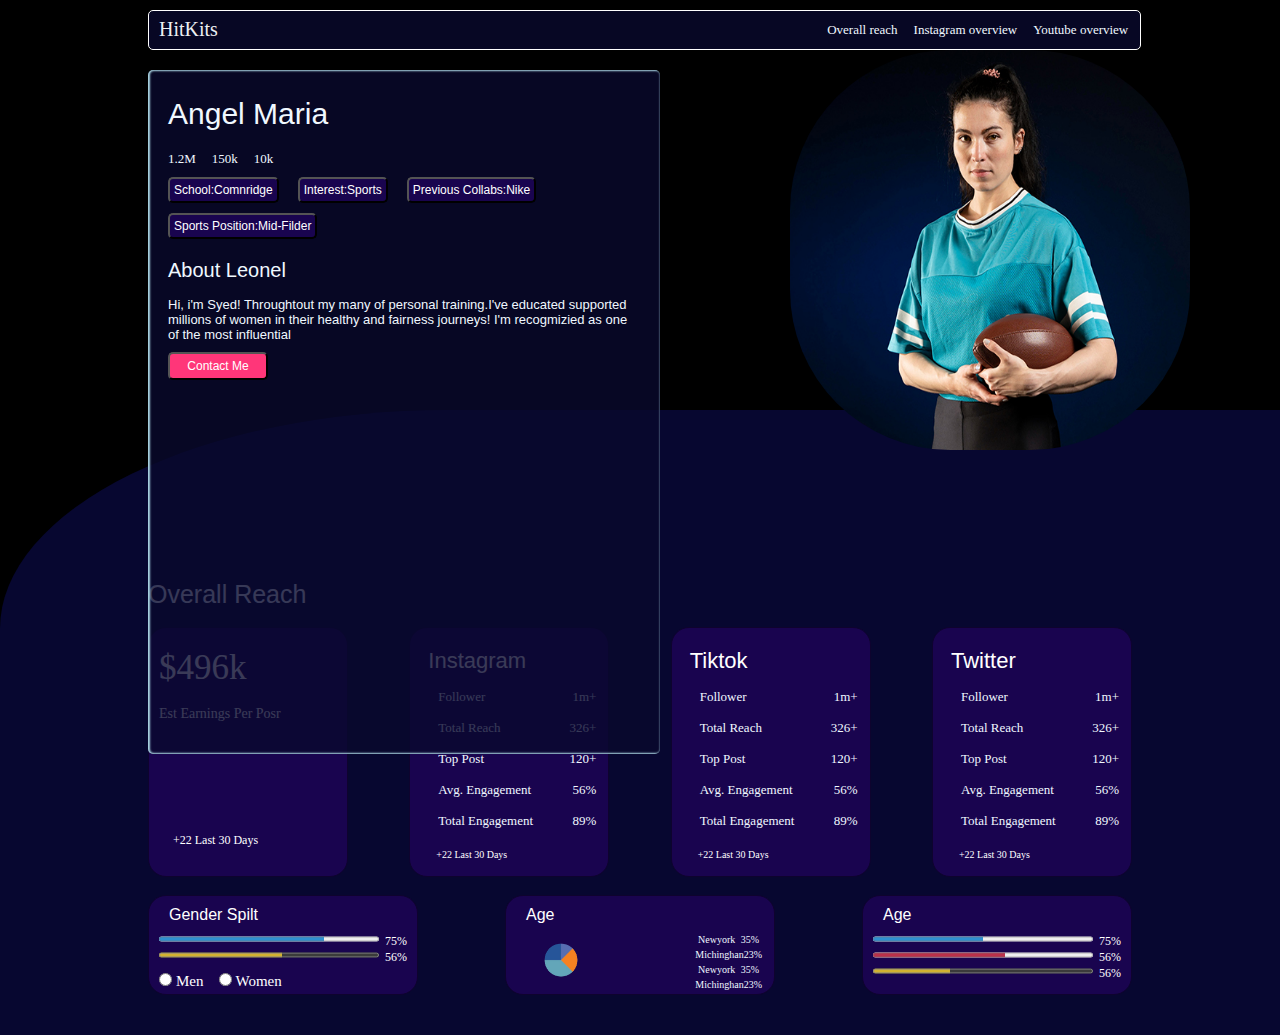
<file: index.html>
<!DOCTYPE html>
<html lang="en">

<head>
    <meta charset="UTF-8">
    <meta name="viewport" content="width=device-width, initial-scale=1.0">
    <title>Document</title>
    <link rel="style.css" href="css/style.css">
           <link rel="stylesheet" href="https://cdnjs.cloudflare.com/ajax/libs/font-awesome/6.6.0/css/all.min.css" integrity="sha512-Kc323vGBEqzTmouAECnVceyQqyqdsSiqLQISBL29aUW4U/M7pSPA/gEUZQqv1cwx4OnYxTxve5UMg5GT6L4JJg==" crossorigin="anonymous" referrerpolicy="no-referrer" />
    <link rel="stylesheet" href="css/style.css">
</head>

<body>


    <div class="maindiv">
        <div class="container">
            <div class="header">
                <div class="hname"> HitKits</div>
                <div class="hinfo">
                    <ul id="uhinfo">
                        <li>Overall reach</li>
                        <li>Instagram overview</li>
                        <li>Youtube overview</li>
                    </ul>
                </div>
            </div>
            <div class="nav">
                <div class="box1">
                    <div class="namebar">
                        <p id="infname"> Angel Maria <sup><i class="fa-thin fa-badge-check"></i></sup></i></p><br>
                        <ul id="nameid">
                            <li><i class="fa-brands fa-youtube"></i>1.2M</li>
                            <li><i class="fa-brands fa-instagram"></i>150k</li>
                            <li><i class="fa-brands fa-tiktok"></i>10k</li>
                        </ul><br>
                        <div class="moreinfo">
                            <button>School:Comnridge</button>
                            <button> Interest:Sports</button>
                            <button>Previous Collabs:Nike</button>
                            <br>
                            <button>Sports Position:Mid-Filder</button>
                        </div>

                        <div class="">
                            <h3> About Leonel</h3>
                            <p id="self"> Hi, i'm Syed! Throughtout my many of personal training.I've educated supported
                                millions of women in their healthy and fairness journeys! I'm recogmizied as one of the
                                most influential</p>

                        </div>
                        <button id="mainbtn">Contact Me </button>
                    </div>
                </div>
                <div class="image"><img src="images/logo.jpg"></div>
            </div>
        </div>
        <div class="box2">
            <div class="box2container">
                <h2> Overall Reach</h2>
                <br>
                <div class="slide1">
                    <div class="card1">
                        <p id="card1p">$496k</p>
                        <br>
                        <p style="font-size:14px;"> Est Earnings Per Posr</p>
                        <br>
                        <ul id="card1icon">
                            <li><i class="fa-brands fa-tiktok"></i></li>
                            <li><i class="fa-brands fa-instagram"></i></li>
                        </ul>
                        <p id="card1footer"><i class="fa-sharp fa-solid fa-arrow-up-right-from-square"></i> +22 Last 30
                            Days</p>
                    </div>
                    <div class="card2">
                        <p id="card2head"> Instagram<i class="fa-brands fa-instagram"></i></p>
                        <div class="card2list">
                            <ul>
                                <li>
                                    <p><i class="fa-regular fa-user"></i>Follower</p>
                                    <p>1m+</p>
                                </li>
                                <li>
                                    <p><i class="fa-solid fa-cloud-arrow-up"></i>Total Reach</p>
                                    <p>326+</p>
                                </li>
                                <li>
                                    <p><i class="fa-solid fa-signs-post"></i>Top Post</p>
                                    <p>120+</p>
                                </li>
                                <li>
                                    <p><i class="fa-sharp fa-light fa-group-arrows-rotate"></i>Avg. Engagement</p>
                                    <p>56%</p>
                                </li>
                                <li>
                                    <p><i class="fa-sharp fa-light fa-group-arrows-rotate"></i>Total Engagement</p>
                                    <p>89%</p>
                                </li>
                            </ul>
                            <p id="card2footer"><i class="fa-sharp fa-solid fa-arrow-up-right-from-square"></i>+22 Last
                                30 Days</p>
                        </div>

                    </div>
                    <div class="card3">
                        <p id="card3head">Tiktok<i class="fa-brands fa-tiktok"></i></p>
                        <div class="card3list">
                            <ul>
                                <li>
                                    <p><i class="fa-regular fa-user"></i>Follower</p>
                                    <p>1m+</p>
                                </li>
                                <li>
                                    <p><i class="fa-solid fa-cloud-arrow-up"></i>Total Reach</p>
                                    <p>326+</p>
                                </li>
                                <li>
                                    <p><i class="fa-solid fa-signs-post"></i>Top Post</p>
                                    <p>120+</p>
                                </li>
                                <li>
                                    <p><i class="fa-sharp fa-light fa-group-arrows-rotate"></i>Avg. Engagement</p>
                                    <p>56%</p>
                                </li>
                                <li>
                                    <p><i class="fa-sharp fa-light fa-group-arrows-rotate"></i>Total Engagement</p>
                                    <p>89%</p>
                                </li>
                            </ul>
                            <p id="card3footer"><i class="fa-sharp fa-solid fa-arrow-up-right-from-square"></i>+22 Last
                                30 Days</p>
                        </div>
                    </div>
                    <div class="card4">
                        <p id="card4head">Twitter<i class="fa-brands fa-twitter"></i></p>
                        <div class="card4list">
                            <ul>
                                <li>
                                    <p><i class="fa-regular fa-user"></i>Follower</p>
                                    <p>1m+</p>
                                </li>
                                <li>
                                    <p><i class="fa-solid fa-cloud-arrow-up"></i>Total Reach</p>
                                    <p>326+</p>
                                </li>
                                <li>
                                    <p><i class="fa-solid fa-signs-post"></i>Top Post</p>
                                    <p>120+</p>
                                </li>
                                <li>
                                    <p><i class="fa-sharp fa-light fa-group-arrows-rotate"></i>Avg. Engagement</p>
                                    <p>56%</p>
                                </li>
                                <li>
                                    <p><i class="fa-sharp fa-light fa-group-arrows-rotate"></i>Total Engagement</p>
                                    <p>89%</p>
                                </li>
                            </ul>
                            <p id="card4footer"><i class="fa-sharp fa-solid fa-arrow-up-right-from-square"></i>+22 Last
                                30 Days</p>
                        </div>
                    </div>
                </div>
                <br>
                <div class="slide2">
                    <div class="block1">
                        <div class="b1head">
                            <p> Gender Spilt</p>
                            <p><i class="fa-solid fa-venus"></i></p>
                        </div>
                        <div class="range1"><progress value="75" max="100">75%</progress>
                            <p>75%</p>
                        </div>
                        <div class="range2"><progress value="56" max="100">56%</progress>
                            <p>56%</p>
                        </div>
                        <div class="gen">
                            <div class="gen1">
                                <input type="radio" name="">
                                <lable style="margin-right: 15px; font-size: 15px;">Men</lable>
                            </div>
                            <div class="gen2">
                                <input type="radio" name="">
                                <lable style="margin-right: 15px; font-size: 15px; margin-top: 10px;"> Women</lable>
                            </div>
                        </div>
                    </div>
                    <div class="block2">
                        <div class="b2head">
                            <p>Age
                            <p><i class="fa-sharp fa-solid fa-down-left-and-up-right-to-center"></i></p>
                        </div>
                        <div class="b2content">
                            <div class="images"><img src="images/pi.png"></div>
                            <div class="detail">
                                <ul>
                                    <li>
                                        <p>Newyork</p>
                                        <p>35%</p>
                                    </li>
                                    <li>
                                        <p></p>Michinghan<p>23%</p>
                                    </li>
                                    <li>
                                        <p>Newyork</p>
                                        <p>35%</p>
                                    </li>
                                    <li>
                                        <p></p>Michinghan<p>23%</p>
                                    </li>
                                </ul>
                            </div>
                        </div>
                    </div>
                    <div class="block3">
                        <div class="b3head">
                            <p>Age
                            <p><i class="fa-sharp fa-solid fa-down-left-and-up-right-to-center"></i></p>
                        </div>
                        <div class="range3"><progress value="50" max="100">50%</progress>
                            <p>75%</p>
                        </div>
                        <div class="range4"><progress value="60" max="100">60%</progress>
                            <p>56%</p>
                        </div>
                        <div class="range5"><progress value="35" max="100">35%</progress>
                            <p>56%</p>
                        </div>
                    </div>
                </div>
            </div>

</body>

</html>
</file>
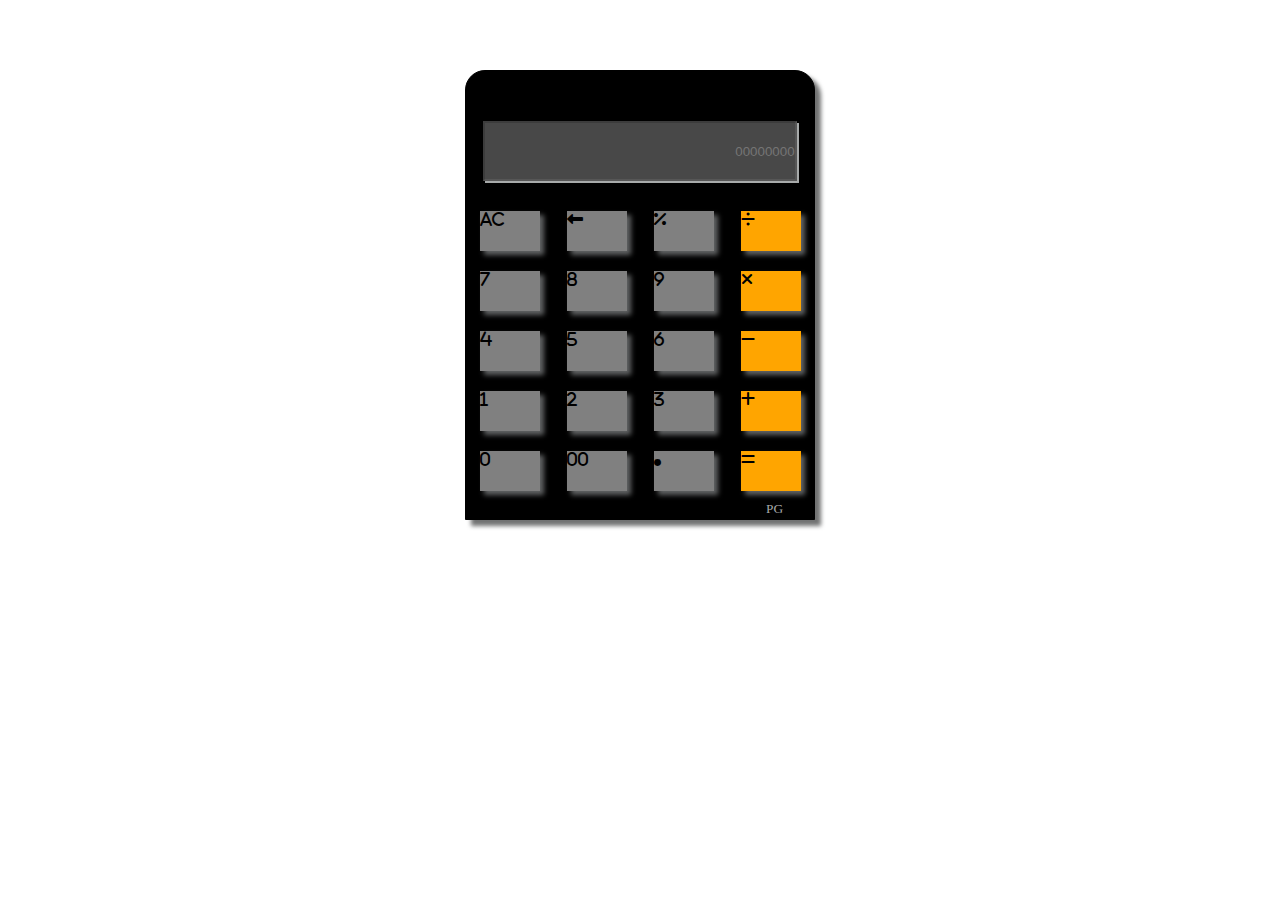
<file: cal.html>
<!DOCTYPE html>
<html lang="en">
<head>
    <meta charset="UTF-8">
    <meta name="viewport" content="width=device-width, initial-scale=1.0">
    <title>Document</title>
    <link
            href="https://cdn.jsdelivr.net/npm/bootstrap@5.3.2/dist/css/bootstrap.min.css"
            rel="stylesheet"
            integrity="sha384-T3c6CoIi6uLrA9TneNEoa7RxnatzjcDSCmG1MXxSR1GAsXEV/Dwwykc2MPK8M2HN"
            crossorigin="anonymous"
        />
        <link rel="stylesheet" href="css/cal.css">
        <link rel="stylesheet" href="https://cdnjs.cloudflare.com/ajax/libs/font-awesome/6.6.0/css/all.min.css"/>
</head>
<body>
        <div class="container">
            <div class="box">
                
                <div class="main">
                <input type = "text" id="result" disabled placeholder="00000000">
                </div>
                    <div class="f1">
                        <a onclick="clearscreen()" class ="btn mybg"><i class="fa-solid fa-a"></i><i class="fa-solid fa-c"></i></a>
                        <a onclick="cut()" class="btn mybg"><i class="fa-solid fa-left-long"></i></a>
                        <a onclick="display('%')" class="btn mybg"><i class="fa-solid fa-percent"></i></a>
                        <a onclick="display('/')" class="btn mybgs"><i class="fa-solid fa-divide"></i></a>
                    </div>

                    <div class="f2">
                        <a onclick="display('7')" class="btn mybg"><i class="fa-solid fa-7"></i></a>
                        <a  onclick="display('8')" class="btn mybg"><i class="fa-solid fa-8"></i></a>
                        <a  onclick="display('9')" class="btn mybg"><i class="fa-solid fa-9"></i></a>
                        <a onclick="display('*')"class="btn mybgs"><i class="fa-solid fa-xmark"></i></a>
                    </div>

                    <div class="f3">
                        <a onclick="display('4')" class="btn mybg"><i class="fa-solid fa-4"></i></a>
                        <a onclick="display('5')" class="btn mybg"><i class="fa-solid fa-5"></i></a>
                        <a onclick="display('6')" class="btn mybg"><i class="fa-solid fa-6"></i></a>
                        <a onclick="display('-')" class="btn mybgs"><i class="fa-solid fa-minus"></i></a>
                    </div>

                    <div class="f4">
                        <a onclick="display('1')" class="btn mybg"><i class="fa-solid fa-1"></i></a>
                        <a onclick="display('2')" class="btn mybg"><i class="fa-solid fa-2"></i></a>
                        <a onclick="display('3')" class="btn mybg"><i class="fa-solid fa-3"></i></a>
                        <a onclick="display('+')" class="btn mybgs"><i class="fa-solid fa-plus"></i></a>
                    </div>

                    <div class="f5">
                        <a onclick="display('0')" class="btn mybg"><i class="fa-solid fa-0"></i></a>
                        <a onclick="display('00')" class="btn mybg"><i class="fa-solid fa-0"></i><i class="fa-solid fa-0"></i></a>
                        <a onclick="display('.')" class="btn mybg myfont"><i class="fa-solid fa-circle"></i></a>
                        <a onclick="calculate()" class="btn mybgs"><i class="fa-solid fa-equals"></i></a>
                    </div>

                    <p id="by"> PG</p>
            </div>
        </div>
    

<script>
        function display(value){
            document.getElementById("result").value +=value;
        }

        function calculate(){
        let input = document.getElementById("result").value;
        

        try{
            let output = eval(input); 
            document.getElementById("result").value = output;

        }
        catch ( error ){
            document.getElementById("result").value= "error"
        }
        }
        function clearscreen(){
            document.getElementById("result").value="";
        }
         
        function cut() {
    document.getElementById("result").value = document.getElementById("result").value.slice(0, -1);
}
            
         
</script>


</body>
</html>
</file>
<file: css/style.css>
* {
    margin: 0%;
    padding: 0%;
    box-sizing: border-box;
}

body {
    background-color: black;
    position: relative;
}

.maindiv {
    background-color: black;
}

.container {
    margin: 0 auto;
    width: 80%;
    height: 100vh;
    background-color: black;

}

.header {
    margin-top: 10px;
    height: 40px;
    display: flex;
    background-color: rgba(9, 9, 45, 0.8);
    justify-content: space-between;
    border-radius: 5px;
    width: 97%;
    margin-left: 20px;
    border: 1px solid #fff;


}

.hname {
    font-size: 20px;
    font-family: 'Gill Sans', 'Gill Sans MT', Calibri, 'Trebuchet MS', sans-;
    color: rgb(237, 240, 243);
    padding-left: 10px;
    padding-top: 7px;
}

.hinfo {
    padding-top: 9px;

}

ul li {
    display: inline;
    color: aliceblue;
    margin-right: 12px;
    font-size: small;
}

.box1 {
    display: flex;
    background-color: rgba(9, 9, 45, 0.8);
    width: 40%;
    height: 76%;
    margin-left: 20px;
    margin-top: 20px;
    flex-wrap: wrap;
    border-radius: 5px;
    flex-direction: row;
    box-shadow: 1px 0px 2px 1px lightblue inset;
    padding-top: 20px;
    position: absolute;
    z-index: 90;
}

#nameid {
    color: aliceblue;
    display: inline;
    margin-left: 20px;

}

#infname {
    font-size: 30px;
    color: aliceblue;
    font-family: 'Lucida Sans', 'Lucida Sans Regular', 'Lucida Grande', 'Lucida Sans Unicode', Geneva, Verdana, sans-serif;
    margin-left: 20px
}

.moreinfo {
    margin-left: 20px;

}

button {
    padding: 4px;
    background-color: rgb(25, 4, 79);
    font-size: 12px;
    margin-right: 15px;
    margin-top: 10px;
    color: #fff;
    border-radius: 5px;
}

h3 {
    margin-top: 20px;
    margin-left: 20px;
    font-size: 20px;
    font-family: 'Lucida Sans', 'Lucida Sans Regular', 'Lucida Grande', 'Lucida Sans Unicode', Geneva, Verdana, sans-serif;
    font-weight: lighter;
    color: aliceblue;
}

#self {
    color: aliceblue;
    margin-left: 20px;
    margin-top: 15px;
    font-size: small;
    margin-right: 30px;
    font-weight: lighter;
    font-family: 'Lucida Sans', 'Lucida Sans Regular', 'Lucida Grande', 'Lucida Sans Unicode', Geneva, Verdana, sans-serif;
}

#mainbtn {
    width: 100px;
    margin-left: 20px;
    padding: 5px;
    border-radius: 5px;
    background-color: rgb(255, 54, 121);
    color: #fff;
}

.nav {
    height: 100vh;
    display: flex;
    justify-content: space-between;
    width: 100%;
    margin-right: 20px;
}

.image img {
    right: 90px;
    z-index: 11000px;
    width: 400px;
    height: 400px;
    border-radius: 40%;
    position: absolute;
    z-index: 90;
}

.box2 {
    width: 100%;
    margin-top: 20px;
    background-color: rgb(7, 7, 48);
    padding-top: 80px;
    border-top-left-radius: 35%;
    top: 380px;
    position: absolute;


}

.slide1 {
    margin-right: 20px;
    display: flex;
    justify-content: space-between;
    margin-left: 20px;

}

.card1 {
    border: 1px rgb(14, 3, 46) solid;
    width: 200px;
    height: 250px;
    background-color: rgb(25, 4, 79);
    border-radius: 18px;
    color: #fff;
    padding-left: 10px;
}

.card2 {
    border: 1px rgb(14, 3, 46)solid;
    width: 200px;
    height: 250px;
    background-color: rgb(25, 4, 79);
    border-radius: 18px;
    color: #fff;
}

.card3 {
    border: 1px rgb(14, 3, 46) solid;
    width: 200px;
    height: 250px;
    background-color: rgb(25, 4, 79);
    border-radius: 18px;
    color: #fff
}

.card4 {
    border: 1px rgb(14, 3, 46) solid;
    width: 200px;
    height: 250px;
    background-color: rgb(25, 4, 79);
    border-radius: 18px;
    color: #fff;
}

h2 {
    padding-top: 70px;
    margin-top: 20px;
    margin-left: 20px;
    font-size: 25px;
    font-family: 'Lucida Sans', 'Lucida Sans Regular', 'Lucida Grande', 'Lucida Sans Unicode', Geneva, Verdana, sans-serif;
    font-weight: lighter;
    color: aliceblue;
}

#card1p {
    font-size: 35px;
    color: #fff;
    margin-top: 20px;

}

.box2container {
    margin: 0% auto;
    width: 80%;
}

#card1icon i {
    display: inline;
    font-size: 20px;
    color: rgb(195, 38, 90);
}

#card1footer {
    font-size: 12px;
    margin-top: 70px;
    padding-left: 9px;
}

#card1footer i {
    margin-right: 5px;
    color: rgb(195, 38, 90);
    font-size: 10px;
}

#card2head {
    font-size: 22px;
    margin-top: 20px;
    margin-left: 18px;
    justify-content: space-between;
    font-family: 'Lucida Sans', 'Lucida Sans Regular', 'Lucida Grande', 'Lucida Sans Unicode', Geneva, Verdana, sans-serif;
}

#card2head i {
    padding-left: 40px;
    color: rgb(195, 38, 90);
}

.card2list ul li {
    display: flex;
    justify-content: space-between;
    margin-left: 20px;
    margin-top: 15px;
}

.card2list ul li i {
    margin-right: 8px;
    font-size: 14px;
    color: rgb(195, 38, 90);
}

#card2footer {
    font-size: 10px;
    margin: 20px;
}

#card2footer i {
    margin-right: 6px;
    color: rgb(195, 38, 90);
    font-size: 10px;
}

#card3head {
    font-size: 22px;
    margin-top: 20px;
    margin-left: 18px;
    justify-content: space-between;
    font-family: 'Lucida Sans', 'Lucida Sans Regular', 'Lucida Grande', 'Lucida Sans Unicode', Geneva, Verdana, sans-serif;
}

#card3head i {
    padding-left: 80px;
    color: rgb(195, 38, 90);
}

.card3list ul li {
    display: flex;
    justify-content: space-between;
    margin-left: 20px;
    margin-top: 15px;
}

.card3list ul li i {
    margin-right: 8px;
    font-size: 14px;
    color: rgb(195, 38, 90);
}

#card3footer {
    font-size: 10px;
    margin: 20px;
}

#card3footer i {
    margin-right: 6px;
    color: rgb(195, 38, 90);
    font-size: 10px;
}

#card4head {
    font-size: 22px;
    margin-top: 20px;
    margin-left: 18px;
    justify-content: space-between;
    font-family: 'Lucida Sans', 'Lucida Sans Regular', 'Lucida Grande', 'Lucida Sans Unicode', Geneva, Verdana, sans-serif;
}

#card4head i {
    padding-left: 70px;
    color: rgb(195, 38, 90);
}

.card4list ul li {
    display: flex;
    justify-content: space-between;
    margin-left: 20px;
    margin-top: 15px;
}

.card4list ul li i {
    margin-right: 8px;
    font-size: 14px;
    color: rgb(195, 38, 90);
}

#card4footer {
    font-size: 10px;
    margin: 20px;
}

#card4footer i {
    margin-right: 6px;
    color: rgb(195, 38, 90);
    font-size: 10px;
}

.slide2 {
    margin-right: 20px;
    display: flex;
    justify-content: space-between;
    margin-left: 20px;
    margin-bottom: 40px;
}

.block1 {
    border: 1px rgb(14, 3, 46) solid;
    height: 100px;
    background-color: rgb(25, 4, 79);
    border-radius: 18px;
    color: #fff;
    padding-left: 10px;
    width: 270px;
}

.block2 {
    border: 1px rgb(14, 3, 46) solid;
    height: 100px;
    background-color: rgb(25, 4, 79);
    border-radius: 18px;
    color: #fff;
    padding-left: 10px;
    width: 270px;

}

.block3 {
    border: 1px rgb(14, 3, 46) solid;
    height: 100px;
    background-color: rgb(25, 4, 79);
    border-radius: 18px;
    color: #fff;
    padding-left: 10px;
    width: 270px;
}

.b1head {
    font-family: 'Lucida Sans', 'Lucida Sans Regular', 'Lucida Grande', 'Lucida Sans Unicode', Geneva, Verdana, sans-serif;
    display: flex;
    justify-content: space-between;
    margin: 10px
}

.b1head i {
    color: rgb(195, 38, 90);
}

.range {
    display: flex;
    justify-content: center;
}

.gen {
    display: flex;
    margin-top: 6px;
    margin-bottom: 8px;
}

.range1 progress {
    width: 220px;
    height: 10px;
    margin-bottom: 6px;
    font-size: 10px;
    accent-color: rgb(47, 144, 208)
}

.range1 p {
    padding-left: 6px;
    font-size: 12px;

}

.range1 {
    display: flex;
}

.range2 {
    display: flex;
}

.range2 p {
    padding-left: 6px;
    font-size: 12px;

}

.range2 progress {
    width: 220px;
    height: 10px;
    margin-bottom: 6px;
    font-size: 10px;
    accent-color: rgb(210, 178, 48);

}

.gen1 input[type=radio] {
    accent-color: rgb(47, 144, 208)
}

.gen2 input[type=radio] {
    accent-color: rgb(210, 178, 48);
}

.b3head {
    font-family: 'Lucida Sans', 'Lucida Sans Regular', 'Lucida Grande', 'Lucida Sans Unicode', Geneva, Verdana, sans-serif;
    display: flex;
    justify-content: space-between;
    margin: 10px;
}

.b3head i {
    margin-right: 9px;
    color: rgb(195, 38, 90);
}

.range3 progress {
    width: 220px;
    height: 10px;
    margin-bottom: 6px;
    font-size: 10px;
    accent-color: rgb(47, 144, 208);
}

.range3 {
    display: flex;
}

.range3 p {
    padding-left: 6px;
    font-size: 12px;

}

.range4 progress {
    width: 220px;
    height: 10px;
    margin-bottom: 6px;
    font-size: 10px;
    accent-color: rgb(186, 48, 74);
}

.range4 {
    display: flex;
}

.range4 p {
    padding-left: 6px;
    font-size: 12px;
}

.range5 progress {
    width: 220px;
    height: 10px;
    margin-bottom: 6px;
    font-size: 10px;
    accent-color: rgb(210, 178, 48);
}

.range5 {
    display: flex;
}

.range5 p {
    padding-left: 6px;
    font-size: 12px;

}

.b2head {
    font-family: 'Lucida Sans', 'Lucida Sans Regular', 'Lucida Grande', 'Lucida Sans Unicode', Geneva, Verdana, sans-serif;
    display: flex;
    justify-content: space-between;
    margin: 10px;
}

.b2head i {
    margin-right: 9px;
    color: rgb(195, 38, 90);
}

.b2content {
    display: flex;
    justify-content: space-between;
}

.images {
    height: 80px;

}

.images img {
    margin-bottom: 10px;
    width: 100px;
    padding-right: 10px;
    margin-right: 20px;
}

.detail ul li {
    display: flex;
    justify-content: space-around;
    padding-bottom: 4px;
    font-size: 10px;
}
</file>
<file: css/cal.css>
* {
    margin:0%;
    padding: 0%;
    box-sizing: border-box;
}

.box {
    border: 1px solid;
    width: 350px;
    height:450px;
    background-color:black;
    border-top-right-radius: 20px;
    border-top-left-radius: 20px;
    padding-top: 40px;
    box-shadow: 6px 6px 4px rgb(114, 115, 115);
    
}

.container{
    display: flex;
    justify-content: center;
    align-items: center;
    position: relative;
    top: 70px;
}
.main{
    display: flex;
    justify-content: center;
    align-items: center;
}
.main input {
    width: 90%;
    height: 60px;
    margin-bottom: 10px;
    margin-top: 10px;
    box-shadow: 2px 2px  rgb(167, 170, 170);
    color: aliceblue;
    text-align-last: right;

}
.f1{
    display: flex;
    justify-content: space-around;
    align-items: center;
    margin-top: 20px;
}
 .mybg{ 
    background-color: grey! important;
}
.mybgs{
    background-color: orange !important;
}
.f2{
    display: flex;
    justify-content: space-around;
    align-items: center;
    margin-top: 20px;
}
.f3{
    display: flex;
    justify-content: space-around;
    align-items: center;
    margin-top: 20px;
}
.f4{
    display: flex;
    justify-content: space-around;
    align-items: center;
    margin-top: 20px;
}
.f5{
    display: flex;
    justify-content: space-around;
    align-items: center;
    margin-top: 20px;
}
.btn{
    width:60px ! important;
    height:40px! important;
    box-shadow: 4px 4px 5px rgb(98, 100, 101);
}
.myfont i{
    font-size: 7px !important;
}
#by{
    color:rgb(164, 166, 168);
    margin-left: 300px;
    font-size: smaller;
    margin-top: 10px;
}
</file>
